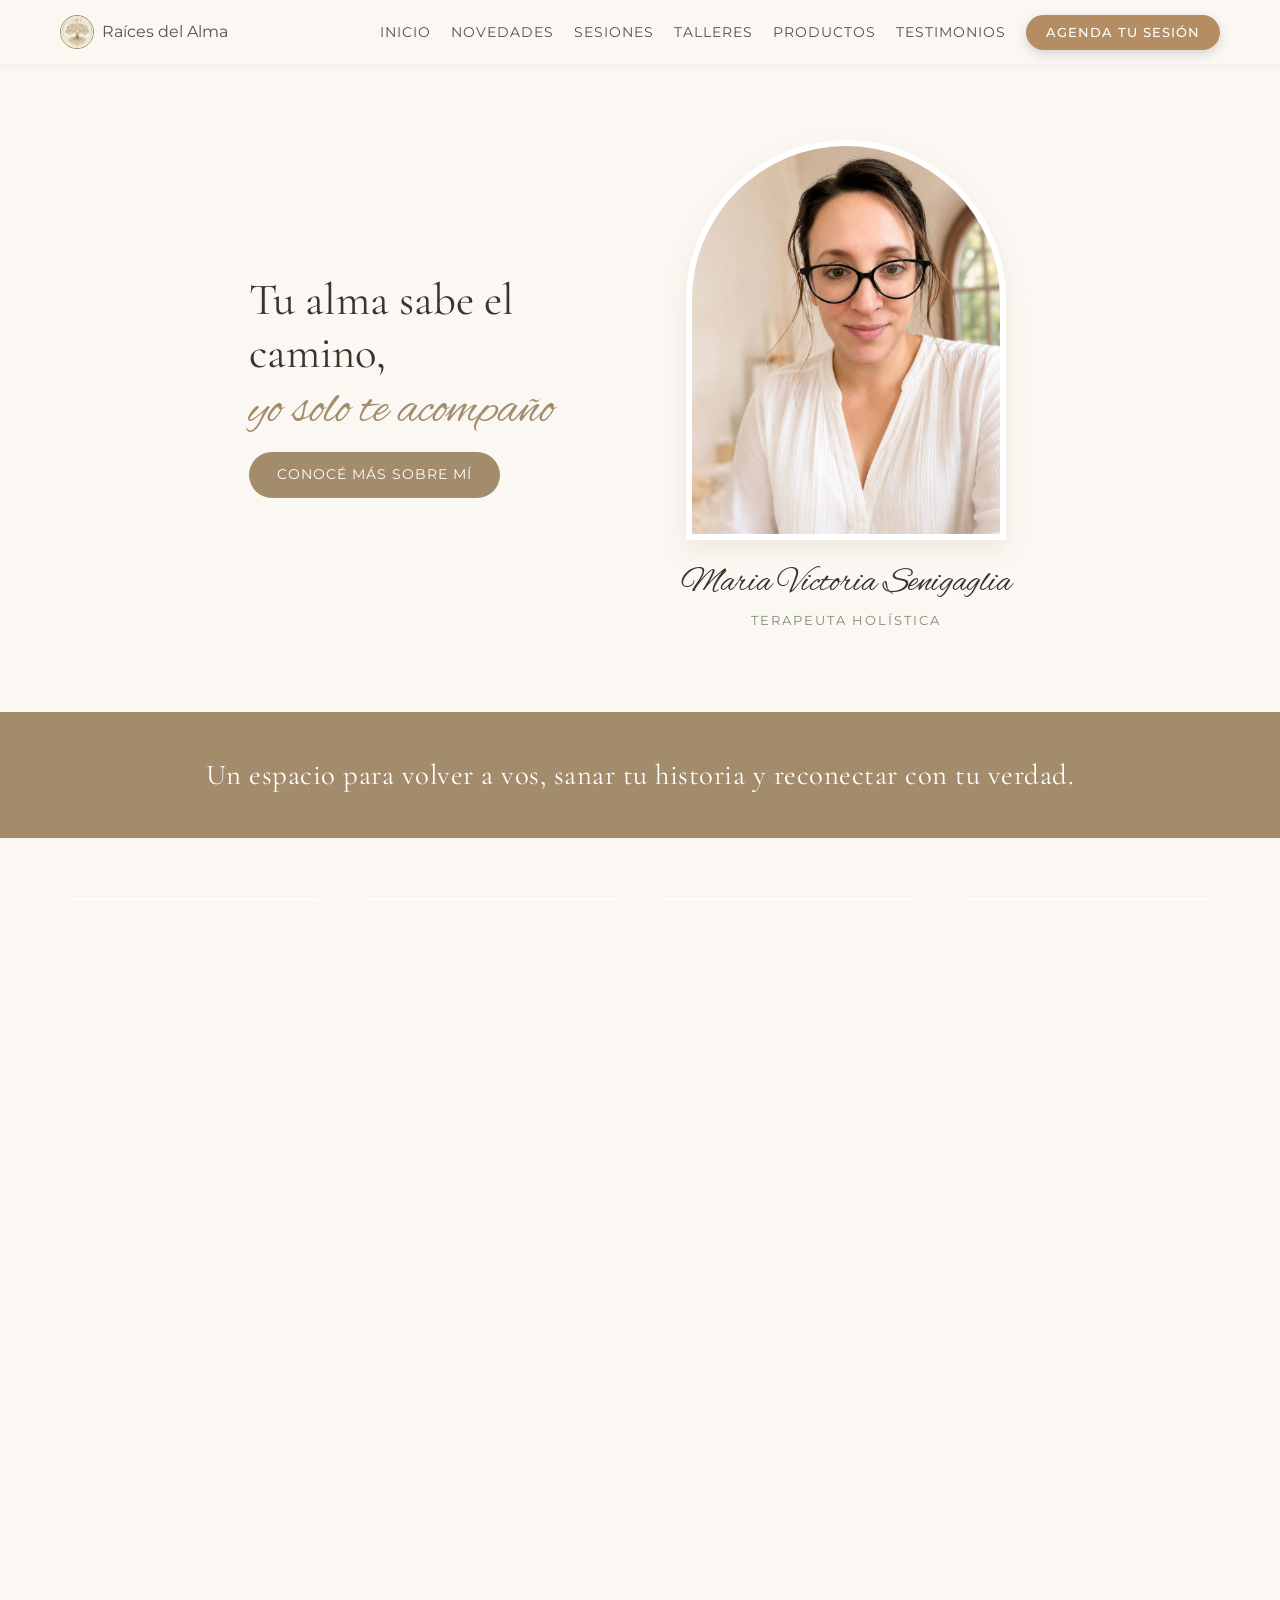
<file: index.html>
<!DOCTYPE html>
<html lang="es">
<head>
    <meta charset="UTF-8">
    <meta name="viewport" content="width=device-width, initial-scale=1.0">
    <title>Raíces del Alma - Terapias Espirituales</title>

    <!-- Favicon -->
    <link rel="icon" type="image/jpeg" href="Gemini_Generated_Image_vt9b1rvt9b1rvt9b.jpg">

    <!-- Fuentes de Google Fonts -->
    <link rel="preconnect" href="https://fonts.googleapis.com">
    <link rel="preconnect" href="https://fonts.gstatic.com" crossorigin>
    <link href="https://fonts.googleapis.com/css2?family=Cormorant+Garamond:ital,wght@0,400;0,600;1,400&family=Montserrat:wght@300;400;500;600&family=Alex+Brush&display=swap" rel="stylesheet">
    <link rel="stylesheet" href="https://cdnjs.cloudflare.com/ajax/libs/font-awesome/6.4.0/css/all.min.css">

    <!-- Conexión al archivo CSS externo -->
    <link rel="stylesheet" href="raices del alma.css">

    <style>
        /* Regla para convertir los bloques de servicio en enlaces interactivos */
        a.service-item {
            display: flex;
            text-decoration: none;
            color: inherit;
            transition: transform 0.2s ease, box-shadow 0.2s ease;
            cursor: pointer;
        }

        a.service-item:hover {
            transform: translateY(-3px);
        }

        /* --- Estilos para la Imagen Interactiva de Productos (Centrada y Agrandada) --- */
        .productos-section {
            max-width: 1100px;
            margin: 60px auto;
            padding: 0 20px;
            text-align: center;
        }

        .productos-section h2 {
            font-family: 'Cormorant Garamond', serif;
            font-size: 2.5rem;
            color: #3B342C;
            margin-bottom: 25px;
        }

        .interactive-image-wrapper {
            position: relative;
            display: inline-block;
            width: 100%;
            max-width: 1050px;
            border-radius: 16px;
            overflow: hidden;
            box-shadow: 0 8px 30px rgba(163, 140, 108, 0.15);
        }

        .productos-img {
            width: 100%;
            height: auto;
            display: block;
        }

        /* Hotspots / Zonas de Clic */
        .hotspot {
            position: absolute;
            cursor: pointer;
            border-radius: 8px;
            transition: background-color 0.25s ease;
        }

        .hotspot:hover {
            background-color: rgba(181, 141, 98, 0.18);
            outline: 2px dashed #b58d62;
        }

        .hotspot.sales {
            top: 12%;
            left: 5%;
            width: 29%;
            height: 78%;
        }

        .hotspot.brumas {
            top: 12%;
            left: 35.5%;
            width: 29%;
            height: 78%;
        }

        .hotspot.humos {
            top: 12%;
            left: 66%;
            width: 29%;
            height: 78%;
        }
    </style>
</head>
<body>

    <!-- Menú de Navegación -->
    <header>
        <div class="nav-container">
            <div style="display: flex; align-items: center; justify-content: center; gap: 8px; color: inherit;">
                <img src="Gemini_Generated_Image_vt9b1rvt9b1rvt9b.jpg" alt="Raíces del Alma Logo" class="logo-img">
                <span>Raíces del Alma</span>
            </div>
            <div class="menu-toggle" id="mobile-menu">
                <i class="fa-solid fa-bars"></i>
            </div>
            <ul class="nav-links" id="nav-list">
                <li><a href="#inicio">Inicio</a></li>
                <li><a href="#novedades">Novedades</a></li>
                <li><a href="#sesiones">Sesiones</a></li>
                <li><a href="#cursos">Talleres</a></li>
                <li><a href="#productos">Productos</a></li>
                <li><a href="./tesimonios.html">Testimonios</a></li>
                <li><a href="https://wa.me/5492645197599?text=¡Hola!%20Me%20gustaría%20agendar%20una%20sesión%20en%20Raíces%20del%20Alma." target="_blank" class="btn-agenda">Agenda tu sesión</a></li>
            </ul>
        </div>
    </header>

    <!-- Sección Principal / Hero -->
    <section class="hero" id="inicio">
        <div class="hero-content">
            <h1 class="hero-title">
                Tu alma sabe el camino,
                <span>yo solo te acompaño</span>
            </h1>
            <a href="cosassobremi.html" class="btn-main">Conocé más sobre mí</a>
        </div>
        <div class="hero-image">
            <div class="hero-image-frame">
                <img src="WhatsApp Image 2026-09-08 at 16.57.50.jpeg" alt="Maria Victoria Senigaglia - Terapeuta Holística">
            </div>
            <div class="therapist-name">Maria Victoria Senigaglia</div>
            <div class="therapist-title">Terapeuta Holística</div>
        </div>
    </section>

    <!-- Franja Tierra / Oro Viejo -->
    <div class="banner-salmon">
        Un espacio para volver a vos, sanar tu historia y reconectar con tu verdad.
    </div>

    <!-- Pilares -->
    <section class="features">
        <div class="feature-card">
            <i class="fa-solid fa-spa"></i>
            <h3>Terapias Holísticas</h3>
            <p>Sesiones personalizadas para tu bienestar integral.</p>
        </div>
        <div class="feature-card">
            <i class="fa-regular fa-heart"></i>
            <h3>Acompañamiento Consciente</h3>
            <p>Te acompaño a transformar y sanar desde la raíz.</p>
        </div>
        <div class="feature-card">
            <i class="fa-solid fa-gem"></i>
            <h3>Herramientas Espirituales</h3>
            <p>Recursos para tu evolución y conexión interior.</p>
        </div>
        <div class="feature-card">
            <i class="fa-solid fa-hand-holding-heart"></i>
            <h3>Escucha Profunda y Amorosa</h3>
            <p>Un espacio seguro para ser, sentir y soltar.</p>
        </div>
    </section>

    <!-- Sección Próximos Talleres / Novedades -->
    <section class="novedades-section" id="novedades">
        <div class="novedades-header">
            <h2>Próximos Talleres y Encuentros</h2>
            <p>Próximas fechas a confirmar. Anotate en la lista de espera para enterarte primero cuando abramos los cupos.</p>
        </div>

        <div class="novedades-grid">
            <!-- Tarjeta Taller 1: Taller de Sombras -->
            <article class="taller-card">
                <div class="taller-badge">Próximamente</div>
                <div class="taller-card-body">
                    <span class="taller-fecha"><i class="fa-regular fa-calendar-check"></i> Fecha a confirmar</span>
                    <h3>Taller de Sombras</h3>
                    <p>Explorá e integrá aquellos aspectos no vistos para abrazar tu totalidad y reconectar con tu poder personal.</p>
                    <div class="taller-card-footer">
                        <span class="cupos-info"><i class="fa-solid fa-bell"></i> Lista de espera abierta</span>
                        <a href="https://wa.me/5492645197599?text=Hola!%20Quiero%20anotarme%20en%20la%20lista%20de%20espera%20para%20el%20Taller%20de%20Sombras." target="_blank" class="btn-inscribirme">
                            <i class="fa-brands fa-whatsapp"></i> Consultar por WhatsApp
                        </a>
                    </div>
                </div>
            </article>

            <!-- Tarjeta Taller 2: Taller de Madre -->
            <article class="taller-card">
                <div class="taller-badge">Próximamente</div>
                <div class="taller-card-body">
                    <span class="taller-fecha"><i class="fa-regular fa-calendar-check"></i> Fecha a confirmar</span>
                    <h3>Taller de Madre</h3>
                    <p><strong>¿Quién soy después de ser mamá?</strong> Saná el vínculo con la energía materna y tu historia transgeneracional.</p>
                    <div class="taller-card-footer">
                        <span class="cupos-info"><i class="fa-solid fa-bell"></i> Lista de espera abierta</span>
                        <a href="https://wa.me/5492645197599?text=Hola!%20Quiero%20anotarme%20en%20la%20lista%20de%20espera%20para%20el%20Taller%20de%20Madre." target="_blank" class="btn-inscribirme">
                            <i class="fa-brands fa-whatsapp"></i> Consultar por WhatsApp
                        </a>
                    </div>
                </div>
            </article>
        </div>
    </section>

    <!-- Sesiones y Cursos/Talleres (Grilla de 2 columnas) -->
    <section class="services-section">
        <div class="services-container">

            <!-- Columna Sesiones -->
            <div class="service-column" id="sesiones">
                <h2>Sesiones</h2>

                <a href="detalle.html?id=biodecodificacion" class="service-item">
                    <i class="fa-solid fa-leaf"></i>
                    <div class="service-item-content">
                        <h3>Biodecodificación</h3>
                        <p>Comprendé el sentido biológico de lo que te sucede y transformá desde la raíz.</p>
                    </div>
                </a>

                <a href="detalle.html?id=canalizacion" class="service-item">
                    <i class="fa-solid fa-wand-magic-sparkles"></i>
                    <div class="service-item-content">
                        <h3>Canalización</h3>
                        <p>Conexión profunda con mensajes sutiles y guía espiritual para tu momento presente.</p>
                    </div>
                </a>

                <a href="detalle.html?id=mediumnidad" class="service-item">
                    <i class="fa-solid fa-feather"></i>
                    <div class="service-item-content">
                        <h3>Mediumnidad</h3>
                        <p>Un puente de luz y amor para recibir mensajes del plano espiritual.</p>
                    </div>
                </a>

                <a href="detalle.html?id=flores-bach" class="service-item">
                    <i class="fa-solid fa-seedling"></i>
                    <div class="service-item-content">
                        <h3>Terapia floral - Flores de Bach</h3>
                        <p>Equilibrio y armonización emocional a través de esencias naturales.</p>
                    </div>
                </a>

                <a href="detalle.html?id=tarot" class="service-item">
                    <i class="fa-solid fa-eye"></i>
                    <div class="service-item-content">
                        <h3>Tarot (Evolutivo y Terapéutico)</h3>
                        <p>Herramienta sagrada de introspección, autoconocimiento y guía personal.</p>
                    </div>
                </a>
            </div>

            <!-- Columna Cursos y Talleres -->
            <div class="service-column" id="cursos">
                <h2>Talleres</h2>

                <a href="detalle.html?id=taller-economia" class="service-item">
                    <i class="fa-solid fa-coins"></i>
                    <div class="service-item-content">
                        <h3>Taller de Economía</h3>
                        <p>Trabajá tus creencias, patrones inconscientes y relación con la abundancia.</p>
                    </div>
                </a>

                <a href="detalle.html?id=taller-duelo" class="service-item">
                    <i class="fa-solid fa-heart-crack"></i>
                    <div class="service-item-content">
                        <h3>Taller de Duelo</h3>
                        <p>Un espacio de sostén para transitar pérdidas y habilitar la sanación.</p>
                    </div>
                </a>

                <a href="detalle.html?id=taller-sombras" class="service-item">
                    <i class="fa-solid fa-moon"></i>
                    <div class="service-item-content">
                        <h3>Taller de Sombras</h3>
                        <p>Explorá e integrá aquellos aspectos no vistos para abrazar tu totalidad.</p>
                    </div>
                </a>

                <a href="detalle.html?id=taller-madre" class="service-item">
                    <i class="fa-solid fa-person-breastfeeding"></i>
                    <div class="service-item-content">
                        <h3>Taller de Madre</h3>
                        <p>¿Quién soy después de ser mamá?</p>
                    </div>
                </a>
            </div>

        </div>
    </section>

    <!-- Sección de Productos con Imagen Interactiva Agrandada y Centrada -->
    <section class="productos-section" id="productos">
        <h2>Productos</h2>
        
        <div class="interactive-image-wrapper">
            <!-- Imagen Principal -->
            <img src="WhatsApp Image 2026-09-12 at 20.51.25.jpeg" alt="Productos Raíces del Alma" class="productos-img">

            <!-- Zonas Clicqueables sobre cada producto -->
            <a href="detalle.html?id=sales-del-alma" class="hotspot sales" title="Sales del Alma - Ver Detalle"></a>
            <a href="detalle.html?id=bruma-del-alma" class="hotspot brumas" title="Brumas del Alma - Ver Detalle"></a>
            <a href="detalle.html?id=humo-del-alma" class="hotspot humos" title="Humos del Alma - Ver Detalle"></a>
        </div>
    </section>

    <!-- Frase Final -->
    <div class="quote-banner">
        Escuchar lo sutil, despertar lo esencial
    </div>

    <!-- Pie de Página -->
    <footer id="contacto" style="text-align: center; padding: 40px 20px; background-color: #EAE3DC; border-top: 1px solid #D9CEBE;">
        <div class="footer-container" style="display: flex; flex-direction: column; align-items: center; justify-content: center; gap: 10px;">
            <div style="display: flex; align-items: center; justify-content: center; gap: 8px; color: #3B342C; font-family: 'Cormorant Garamond', serif; font-size: 1.4rem; font-weight: 600;">
                <img src="Gemini_Generated_Image_vt9b1rvt9b1rvt9b.jpg" alt="Raíces del Alma Logo" class="logo-img" style="width: 30px; height: 30px; border-radius: 50%;">
                <span>Raíces del Alma</span>
            </div>
            <div class="footer-bottom-author" style="margin-top: 5px; text-align: center;">
                <p style="margin: 0; color: #595046; font-size: 0.9rem;">&copy; 2026 Raíces del Alma — Todos los derechos reservados.</p>
                <p style="font-size: 0.75rem; opacity: 0.75; margin-top: 4px; color: #595046;">Desarrollo y diseño web por Tomas Teja.</p>
            </div>
        </div>
    </footer>

    <!-- Script Menú Hamburguesa -->
    <script>
        const mobileMenu = document.getElementById('mobile-menu');
        const navList = document.getElementById('nav-list');

        if (mobileMenu && navList) {
            mobileMenu.addEventListener('click', () => {
                navList.classList.toggle('active');
            });

            const navLinksItems = document.querySelectorAll('.nav-links a');
            navLinksItems.forEach(link => {
                link.addEventListener('click', () => {
                    if (navList.classList.contains('active')) {
                        navList.classList.remove('active');
                    }
                });
            });
        }
    </script>
</body>
</html>
</file>
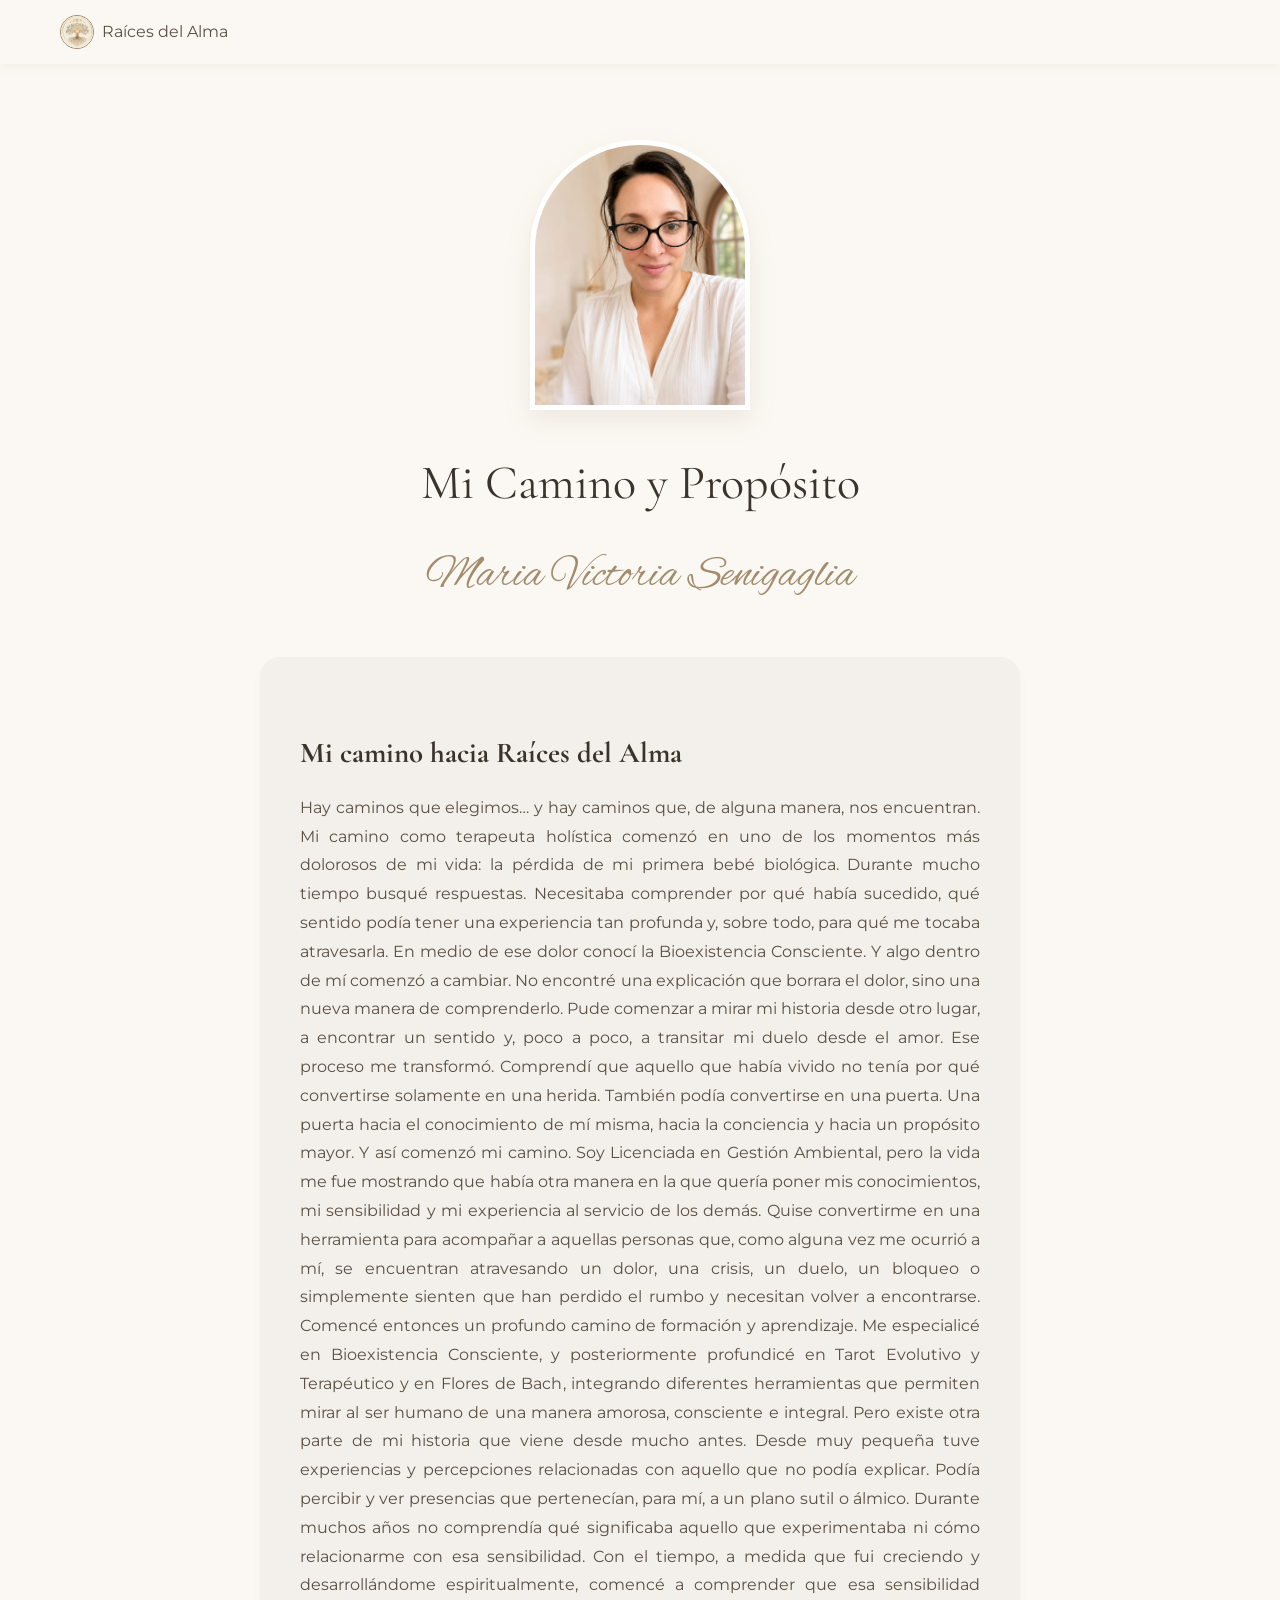
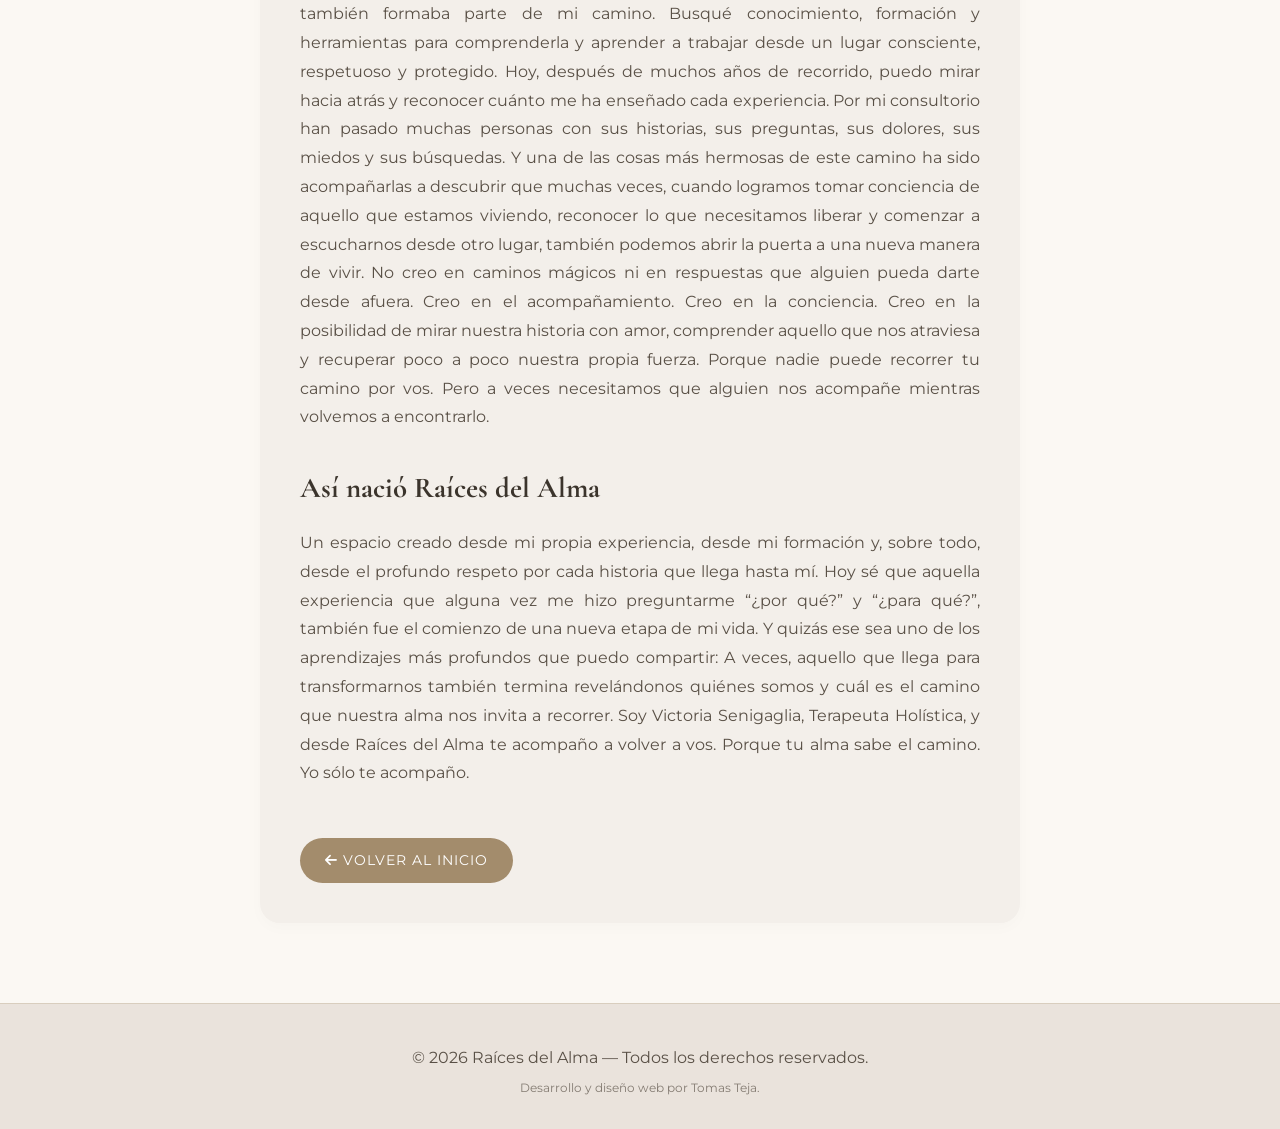
<file: cosassobremi.html>
<!DOCTYPE html>
<html lang="es">
<head>
    <meta charset="UTF-8">
    <meta name="viewport" content="width=device-width, initial-scale=1.0">
    <title>Sobre Mí - Raíces del Alma</title>
    <!-- Favicon -->
    <link rel="icon" type="image/jpeg" href="Gemini_Generated_Image_vt9b1rvt9b1rvt9b.jpg">
    
    <!-- Fuentes de Google Fonts -->
    <link rel="preconnect" href="https://fonts.googleapis.com">
    <link rel="preconnect" href="https://fonts.gstatic.com" crossorigin>
    <link href="https://fonts.googleapis.com/css2?family=Cormorant+Garamond:ital,wght@0,400;0,600;1,400&family=Montserrat:wght@300;400;500;600&family=Alex+Brush&display=swap" rel="stylesheet">
    <link rel="stylesheet" href="https://cdnjs.cloudflare.com/ajax/libs/font-awesome/6.4.0/css/all.min.css">

    <style>
        /* Mantenemos exactamente la misma paleta de colores y estilos base */
        :root {
            --bg-color: #FBF8F3;        
            --bg-alt: #F3EFEA;          
            --primary-color: #A38C6C;    
            --primary-dark: #826E52;     
            --accent-green: #7D8A70;     
            --text-color: #595046;       
            --title-color: #3B342C;      
            --font-title: 'Cormorant Garamond', serif;
            --font-body: 'Montserrat', sans-serif;
            --font-script: 'Alex Brush', cursive;
        }

        * {
            margin: 0;
            padding: 0;
            box-sizing: border-box;
        }

        body {
            font-family: var(--font-body);
            background-color: var(--bg-color);
            color: var(--text-color);
            line-height: 1.8;
        }

        a {
            text-decoration: none;
            color: inherit;
        }

        /* --- Header y Navegación --- */
        header {
            background-color: rgba(251, 248, 243, 0.95);
            position: fixed;
            top: 0;
            left: 0;
            width: 100%;
            z-index: 1000;
            box-shadow: 0 2px 10px rgba(163, 140, 108, 0.1);
        }

        .nav-container {
            max-width: 1200px;
            margin: 0 auto;
            display: flex;
            justify-content: space-between;
            align-items: center;
            padding: 15px 20px;
        }

        .logo {
            display: flex;
            align-items: center;
            gap: 12px;
            font-family: var(--font-title);
            font-size: 1.6rem;
            font-weight: 600;
            color: var(--title-color);
        }

        .logo-img {
            width: 34px;
            height: 34px;
            border-radius: 50%;
            object-fit: cover;
            border: 1.5px solid var(--primary-color);
        }

        .nav-links {
            display: flex;
            list-style: none;
            gap: 20px;
            align-items: center;
        }

        .nav-links a {
            font-size: 0.85rem;
            text-transform: uppercase;
            letter-spacing: 1px;
            color: var(--text-color);
            transition: color 0.3s;
        }

        .nav-links a:hover {
            color: var(--primary-color);
        }

        .btn-agenda {
            background-color: var(--primary-color);
            color: white !important;
            padding: 8px 18px;
            border-radius: 20px;
            font-size: 0.8rem !important;
            transition: background 0.3s !important;
        }

        .btn-agenda:hover {
            background-color: var(--primary-dark) !important;
        }

        /* --- Contenido de la Historia --- */
        .about-main {
            max-width: 800px;
            margin: 140px auto 80px;
            padding: 0 20px;
        }

        .about-header {
            text-align: center;
            margin-bottom: 40px;
        }

        .about-header h1 {
            font-family: var(--font-title);
            font-size: 3rem;
            color: var(--title-color);
            font-weight: 400;
            margin-bottom: 10px;
        }

        .about-header span {
            font-family: var(--font-script);
            font-size: 2.8rem;
            color: var(--primary-color);
            display: block;
        }

        .about-image-frame {
            width: 220px;
            height: 270px;
            margin: 0 auto 30px;
            border-radius: 110px 110px 0 0;
            overflow: hidden;
            box-shadow: 0 10px 25px rgba(163, 140, 108, 0.15);
            border: 5px solid #FFFFFF;
        }

        .about-image-frame img {
            width: 100%;
            height: 100%;
            object-fit: cover;
        }

        .about-text {
            background-color: var(--bg-alt);
            padding: 40px;
            border-radius: 20px;
            box-shadow: 0 5px 15px rgba(0,0,0,0.02);
        }

        .about-text p {
            margin-bottom: 20px;
            font-size: 1rem;
            color: var(--text-color);
            text-align: justify;
        }

        .about-text h2 {
            font-family: var(--font-title);
            font-size: 1.8rem;
            color: var(--title-color);
            margin: 30px 0 15px;
        }

        .btn-back {
            display: inline-block;
            margin-top: 30px;
            background-color: var(--primary-color);
            color: white;
            padding: 10px 25px;
            border-radius: 25px;
            text-transform: uppercase;
            font-size: 0.85rem;
            letter-spacing: 1px;
            transition: background 0.3s;
        }

        .btn-back:hover {
            background-color: var(--primary-dark);
        }

        /* --- Footer --- */
        footer {
            background-color: #EAE3DC;
            padding: 30px 20px;
            border-top: 1px solid #D9CEBE;
            text-align: center;
        }

        .footer-info a {
            color: var(--text-color);
            font-size: 0.9rem;
        }
        
        .footer-info a:hover {
            color: var(--primary-color);
        }
    </style>
</head>
<body>

    <!-- Menú de Navegación -->
    <header>
        <div class="nav-container">
            <div style="display: flex; align-items: center; justify-content: center; gap: 8px; color: inherit;">
                <img src="Gemini_Generated_Image_vt9b1rvt9b1rvt9b.jpg" alt="Raíces del Alma Logo" class="logo-img">
                <span>Raíces del Alma</span>
            </div>
        </div>
    </header>

    <!-- Contenido Principal "Sobre Mí" -->
    <main class="about-main">
        <div class="about-header">
            <div class="about-image-frame">
                <img src="WhatsApp Image 2026-09-08 at 16.57.50.jpeg" alt="Maria Victoria Senigaglia">
            </div>
            <h1>Mi Camino y Propósito</h1>
            <span>Maria Victoria Senigaglia</span>
        </div>

        <div class="about-text">
            <h2>Mi camino hacia Raíces del Alma</h2>
            <p>Hay caminos que elegimos… y hay caminos que, de alguna manera, nos encuentran.
Mi camino como terapeuta holística comenzó en uno de los momentos más dolorosos de mi vida: la pérdida de mi primera bebé biológica.
Durante mucho tiempo busqué respuestas. Necesitaba comprender por qué había sucedido, qué sentido podía tener una experiencia tan profunda y, sobre todo, para qué me tocaba atravesarla.
En medio de ese dolor conocí la Bioexistencia Consciente.
Y algo dentro de mí comenzó a cambiar.
No encontré una explicación que borrara el dolor, sino una nueva manera de comprenderlo. Pude comenzar a mirar mi historia desde otro lugar, a encontrar un sentido y, poco a poco, a transitar mi duelo desde el amor.
Ese proceso me transformó.
Comprendí que aquello que había vivido no tenía por qué convertirse solamente en una herida. También podía convertirse en una puerta. Una puerta hacia el conocimiento de mí misma, hacia la conciencia y hacia un propósito mayor.
Y así comenzó mi camino.
Soy Licenciada en Gestión Ambiental, pero la vida me fue mostrando que había otra manera en la que quería poner mis conocimientos, mi sensibilidad y mi experiencia al servicio de los demás.
Quise convertirme en una herramienta para acompañar a aquellas personas que, como alguna vez me ocurrió a mí, se encuentran atravesando un dolor, una crisis, un duelo, un bloqueo o simplemente sienten que han perdido el rumbo y necesitan volver a encontrarse.
Comencé entonces un profundo camino de formación y aprendizaje.
Me especialicé en Bioexistencia Consciente, y posteriormente profundicé en Tarot Evolutivo y Terapéutico y en Flores de Bach, integrando diferentes herramientas que permiten mirar al ser humano de una manera amorosa, consciente e integral.
Pero existe otra parte de mi historia que viene desde mucho antes.
Desde muy pequeña tuve experiencias y percepciones relacionadas con aquello que no podía explicar. Podía percibir y ver presencias que pertenecían, para mí, a un plano sutil o álmico. Durante muchos años no comprendía qué significaba aquello que experimentaba ni cómo relacionarme con esa sensibilidad.
Con el tiempo, a medida que fui creciendo y desarrollándome espiritualmente, comencé a comprender que esa sensibilidad también formaba parte de mi camino.
Busqué conocimiento, formación y herramientas para comprenderla y aprender a trabajar desde un lugar consciente, respetuoso y protegido.
Hoy, después de muchos años de recorrido, puedo mirar hacia atrás y reconocer cuánto me ha enseñado cada experiencia.
Por mi consultorio han pasado muchas personas con sus historias, sus preguntas, sus dolores, sus miedos y sus búsquedas.
Y una de las cosas más hermosas de este camino ha sido acompañarlas a descubrir que muchas veces, cuando logramos tomar conciencia de aquello que estamos viviendo, reconocer lo que necesitamos liberar y comenzar a escucharnos desde otro lugar, también podemos abrir la puerta a una nueva manera de vivir.
No creo en caminos mágicos ni en respuestas que alguien pueda darte desde afuera.
Creo en el acompañamiento.
Creo en la conciencia.
Creo en la posibilidad de mirar nuestra historia con amor, comprender aquello que nos atraviesa y recuperar poco a poco nuestra propia fuerza.
Porque nadie puede recorrer tu camino por vos.
Pero a veces necesitamos que alguien nos acompañe mientras volvemos a encontrarlo.
</p>
            <h2>Así nació Raíces del Alma</h2>
            <p>Un espacio creado desde mi propia experiencia, desde mi formación y, sobre todo, desde el profundo respeto por cada historia que llega hasta mí.
Hoy sé que aquella experiencia que alguna vez me hizo preguntarme “¿por qué?” y “¿para qué?”, también fue el comienzo de una nueva etapa de mi vida.
Y quizás ese sea uno de los aprendizajes más profundos que puedo compartir:
A veces, aquello que llega para transformarnos también termina revelándonos quiénes somos y cuál es el camino que nuestra alma nos invita a recorrer.
Soy Victoria Senigaglia, Terapeuta Holística, y desde Raíces del Alma te acompaño a volver a vos.
Porque tu alma sabe el camino.
Yo sólo te acompaño. </p>
            

            <a href="index.html" class="btn-back"><i class="fa-solid fa-arrow-left"></i> Volver al Inicio</a>
        </div>
    </main>

    <!-- Footer -->
    <footer>
        <div class="footer-container">
            <div style="display: flex; align-items: center; justify-content: center; gap: 8px; color: inherit;">
            </div>
            <div class="footer-bottom-author" style="margin-top: 10px; border-top: none; padding-top: 0;">
                <p>&copy; 2026 Raíces del Alma — Todos los derechos reservados.</p>
                <p style="font-size: 0.75rem; opacity: 0.7; margin-top: 5px;">Desarrollo y diseño web por Tomas Teja.</p>
            </div>
        </div>
    </footer>

</body>
</html>
</file>
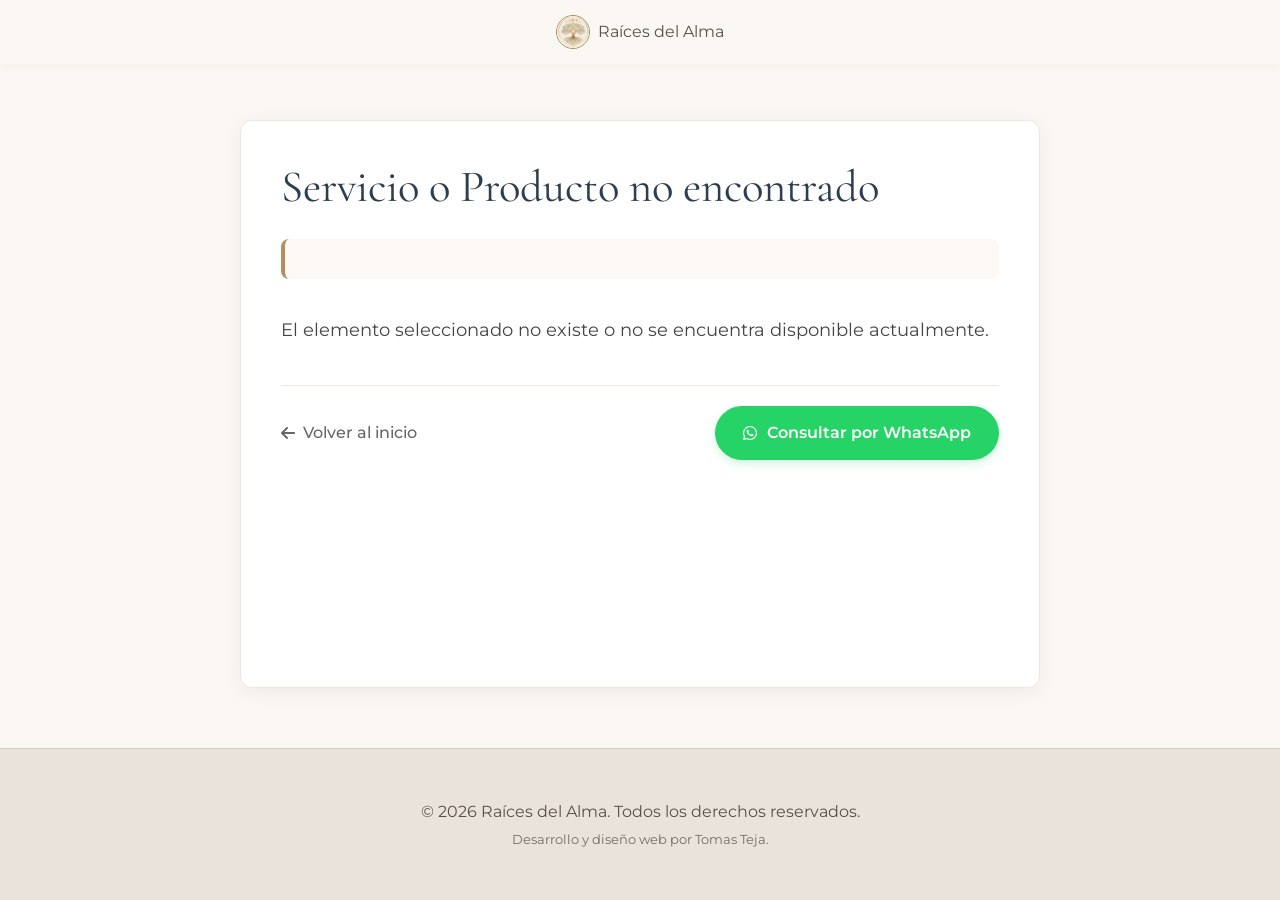
<file: detalle.html>
<!DOCTYPE html>
<html lang="es">
<head>
    <meta charset="UTF-8">
    <meta name="viewport" content="width=device-width, initial-scale=1.0">
    <title>Detalle del Servicio - Raíces del Alma</title>
    <!-- Favicon -->
    <link rel="icon" type="image/jpeg" href="Gemini_Generated_Image_vt9b1rvt9b1rvt9b.jpg">
    
    <!-- Fuentes de Google Fonts -->
    <link rel="preconnect" href="https://fonts.googleapis.com">
    <link rel="preconnect" href="https://fonts.gstatic.com" crossorigin>
    <link href="https://fonts.googleapis.com/css2?family=Cormorant+Garamond:ital,wght@0,400;0,600;1,400&family=Montserrat:wght@300;400;500;600&display=swap" rel="stylesheet">
    <link rel="stylesheet" href="https://cdnjs.cloudflare.com/ajax/libs/font-awesome/6.4.0/css/all.min.css">

    <!-- Estilos generales -->
    <link rel="stylesheet" href="raices del alma.css">

    <style>
        /* Aseguramos que la página ocupe al menos el 100% del alto de la pantalla */
        html, body {
            height: 100%;
            margin: 0;
        }

        body {
            display: flex;
            flex-direction: column;
            min-height: 100vh;
        }

        /* El contenedor principal crece para empujar el footer al fondo */
        .detail-container {
            flex: 1;
            width: 90%;
            max-width: 800px;
            margin: 120px auto 60px;
            padding: 40px;
            background: #ffffff;
            border-radius: 12px;
            box-shadow: 0 4px 20px rgba(0, 0, 0, 0.06);
            border: 1px solid #f0e6df;
        }

        .detail-title {
            font-family: 'Cormorant Garamond', serif;
            font-size: 2.8rem;
            color: #2c3e50;
            margin-bottom: 24px;
            line-height: 1.2;
        }

        .detail-features {
            display: flex;
            flex-wrap: wrap;
            gap: 25px;
            margin-bottom: 35px;
            padding: 20px;
            background-color: #fcf8f5;
            border-radius: 8px;
            border-left: 4px solid #b58d62;
        }

        .feature-item {
            display: flex;
            align-items: center;
            gap: 10px;
            font-size: 0.95rem;
            color: #555;
            font-weight: 500;
        }

        .feature-item i {
            color: #b58d62;
            font-size: 1.1rem;
        }

        .detail-description {
            font-size: 1.1rem;
            line-height: 1.8;
            color: #444;
            margin-bottom: 40px;
        }

        .actions-container {
            display: flex;
            gap: 20px;
            align-items: center;
            flex-wrap: wrap;
            justify-content: space-between;
            padding-top: 20px;
            border-top: 1px solid #f0e6df;
        }

        .btn-back {
            display: inline-flex;
            align-items: center;
            gap: 8px;
            color: #666;
            text-decoration: none;
            font-weight: 500;
            transition: color 0.2s;
        }

        .btn-back:hover {
            color: #2c3e50;
        }

        .btn-whatsapp-detail {
            display: inline-flex;
            align-items: center;
            gap: 10px;
            background-color: #25d366;
            color: white;
            padding: 14px 28px;
            border-radius: 30px;
            text-decoration: none;
            font-weight: 600;
            transition: background-color 0.2s, transform 0.2s;
            box-shadow: 0 4px 10px rgba(37, 211, 102, 0.2);
        }

        .btn-whatsapp-detail:hover {
            background-color: #128c7e;
            transform: translateY(-2px);
        }

        footer {
            margin-top: auto;
        }

        @media (max-width: 600px) {
            .detail-container {
                margin: 90px auto 40px;
                padding: 25px 20px;
            }
            .detail-title {
                font-size: 2.2rem;
            }
            .actions-container {
                flex-direction: column-reverse;
                align-items: stretch;
            }
            .btn-whatsapp-detail {
                justify-content: center;
            }
        }
    </style>
</head>
<body>

    <!-- Menú de Navegación superior (solo logo y nombre) -->
    <header>
        <div class="nav-container" style="justify-content: center;">
            <div style="display: flex; align-items: center; justify-content: center; gap: 8px; color: inherit;">
                <img src="Gemini_Generated_Image_vt9b1rvt9b1rvt9b.jpg" alt="Raíces del Alma Logo" class="logo-img">
                <span>Raíces del Alma</span>
            </div>
        </div>
    </header>

    <!-- Tarjeta Principal del Detalle -->
    <main class="detail-container">

        <!-- Título del servicio -->
        <h1 class="detail-title" id="titulo">
            Biodecodificación
        </h1>

        <!-- Ficha de datos (Duración, Tipo) -->
        <div class="detail-features">
            <div class="feature-item">
                <i class="fa-regular fa-clock"></i>
                <span id="duracion">60 a 90 minutos</span>
            </div>
            <div class="feature-item">
                <i class="fa-solid fa-laptop-house"></i>
                <span id="tipo">Online o Presencial</span>
            </div>
        </div>

        <!-- Descripción detallada -->
        <div class="detail-description" id="descripcion">
            <p>La Biodecodificación es una propuesta terapéutica que busca comprender el sentido biológico de los síntomas y patrones repetitivos en nuestra vida.</p>
            <p>A través de este encuentro, indagamos en los bloqueos y experiencias pasadas para liberar la carga emocional guardada en el cuerpo y acompañar tu proceso de sanación desde la raíz.</p>
        </div>

        <!-- Botones de Acción -->
        <div class="actions-container">
            <a href="index.html" class="btn-back">
                <i class="fa-solid fa-arrow-left"></i> Volver al inicio
            </a>
            <a href="https://wa.me/5492645197599" target="_blank" class="btn-whatsapp-detail" id="btn-whatsapp">
                <i class="fa-brands fa-whatsapp"></i> Consultar por WhatsApp
            </a>
        </div>

    </main>

    <!-- Pie de página (Footer) -->
    <footer>
        <div class="footer-content" style="text-align: center; padding: 20px 0;">
            <p>&copy; 2026 Raíces del Alma. Todos los derechos reservados.</p>
            <p style="font-size: 0.8rem; margin-top: 5px; opacity: 0.8;">Desarrollo y diseño web por Tomas Teja.</p>
        </div>
    </footer>

    <!-- Cargar Script del Detalle -->
    <script src="detalle.js"></script>
</body>
</html>
</file>
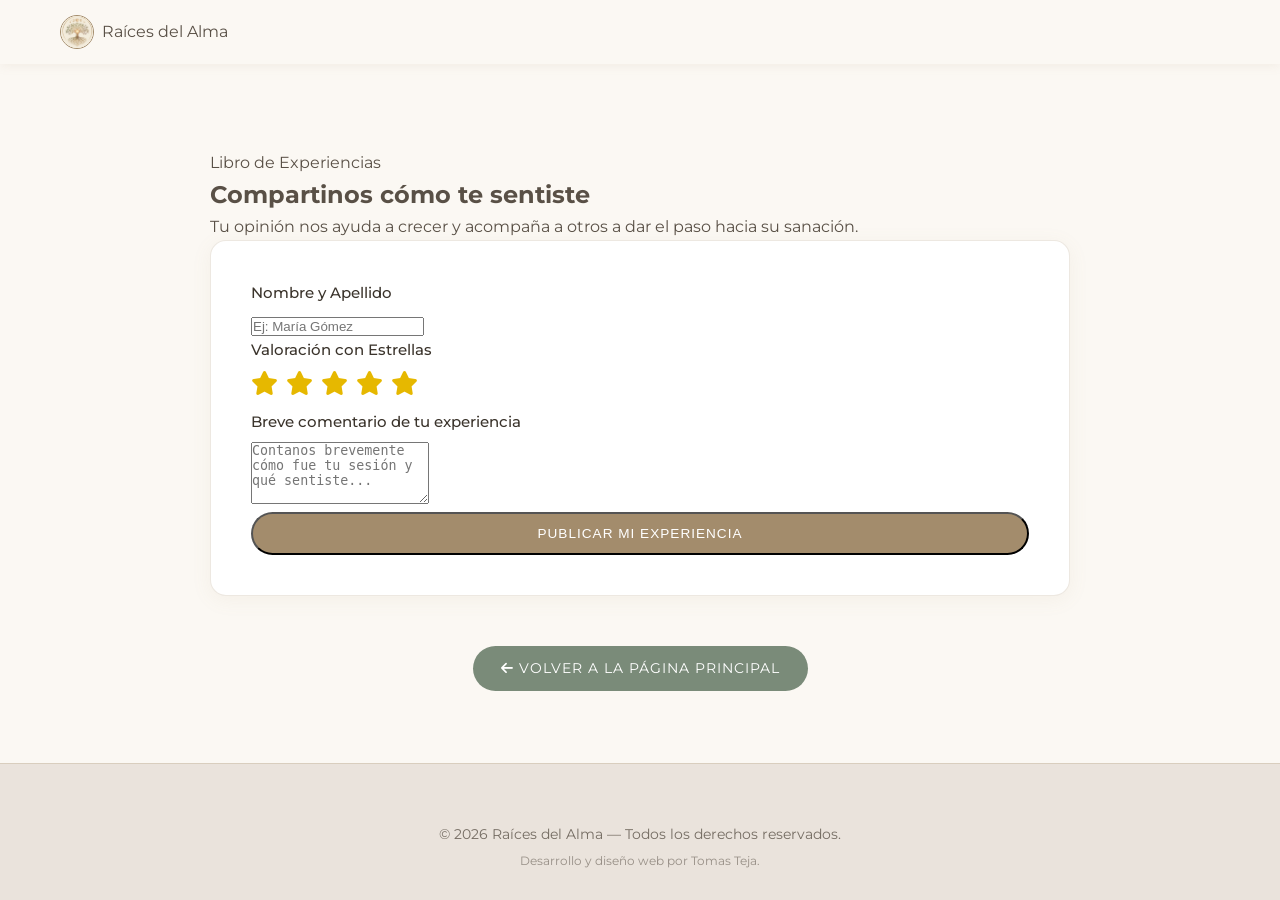
<file: tesimonios.html>
<!DOCTYPE html>
<html lang="es">
<head>
    <meta charset="UTF-8">
    <meta name="viewport" content="width=device-width, initial-scale=1.0">
    <title>Dejanos tu Experiencia - Raíces del Alma</title>
    <link rel="icon" type="image/jpeg" href="Gemini_Generated_Image_vt9b1rvt9b1rvt9b.jpg">
    <!-- Google Fonts & FontAwesome -->
    <link href="https://fonts.googleapis.com/css2?family=Cormorant+Garamond:ital,wght@0,400;0,600;1,400&family=Montserrat:wght@300;400;500;600&display=swap" rel="stylesheet">
    <link rel="stylesheet" href="https://cdnjs.cloudflare.com/ajax/libs/font-awesome/6.4.0/css/all.min.css">
    <!-- Tu archivo CSS principal -->
    <link rel="stylesheet" href="raices del alma.css">
</head>
<body>

    <!-- Menú de Navegación -->
    <header>
        <div class="nav-container">
            <div style="display: flex; align-items: center; justify-content: center; gap: 8px; color: inherit;">
                <img src="Gemini_Generated_Image_vt9b1rvt9b1rvt9b.jpg" alt="Logo" class="logo-img">
                <span>Raíces del Alma</span>
            </div>
        </div>
    </header>

    <div class="page-wrapper">
        <!-- Sección de Testimonios -->
        <section class="testimonios-pagina-section">
            <div class="section-header">
                <span class="subtitle">Libro de Experiencias</span>
                <h2>Compartinos cómo te sentiste</h2>
                <p>Tu opinión nos ayuda a crecer y acompaña a otros a dar el paso hacia su sanación.</p>
            </div>

            <!-- Formulario para dejar testimonio y estrellas -->
            <div class="form-testimonio-box">
                <form id="form-nuevo-testimonio">
                    <div class="form-group">
                        <label for="nombre-completo">Nombre y Apellido</label>
                        <input type="text" id="nombre-completo" placeholder="Ej: María Gómez" required>
                    </div>

                    <div class="form-group">
                        <label>Valoración con Estrellas</label>
                        <div class="estrellas-selector" id="rating-stars">
                            <i class="fa-solid fa-star active" data-value="1"></i>
                            <i class="fa-solid fa-star active" data-value="2"></i>
                            <i class="fa-solid fa-star active" data-value="3"></i>
                            <i class="fa-solid fa-star active" data-value="4"></i>
                            <i class="fa-solid fa-star active" data-value="5"></i>
                        </div>
                        <input type="hidden" id="valor-estrellas" value="5">
                    </div>

                    <div class="form-group">
                        <label for="comentario-sesion">Breve comentario de tu experiencia</label>
                        <textarea id="comentario-sesion" rows="4" placeholder="Contanos brevemente cómo fue tu sesión y qué sentiste..." required></textarea>
                    </div>

                    <button type="submit" class="btn-main" style="width: 100%;">Publicar mi Experiencia</button>
                </form>
            </div>

            <div style="text-align: center; margin-top: 40px;">
                <a href="index.html" class="btn-main" style="background-color: var(--secondary-color, #7A8B79);">
                    <i class="fa-solid fa-arrow-left"></i> Volver a la página principal
                </a>
            </div>
        </section>
    </div>

    <!-- Footer Centrado -->
    <footer style="text-align: center;">
        <div class="footer-container" style="display: flex; flex-direction: column; align-items: center; justify-content: center;">
            <div style="display: flex; align-items: center; justify-content: center; gap: 8px; color: inherit;">
            </div>
            <div class="footer-bottom-author" style="margin-top: 10px; border-top: none; padding-top: 0; text-align: center;">
                <p>&copy; 2026 Raíces del Alma — Todos los derechos reservados.</p>
                <p style="font-size: 0.75rem; opacity: 0.7; margin-top: 5px;">Desarrollo y diseño web por Tomas Teja.</p>
            </div>
        </div>
    </footer>

    <!-- Script de Interactividad para Estrellas -->
    <script>
        // Sistema de selección de estrellas visual
        const stars = document.querySelectorAll('#rating-stars i');
        const ratingInput = document.getElementById('valor-estrellas');

        stars.forEach((star, index) => {
            star.addEventListener('click', () => {
                const valor = star.getAttribute('data-value');
                ratingInput.value = valor;
                stars.forEach((s, i) => {
                    if (i < valor) {
                        s.classList.add('active');
                    } else {
                        s.classList.remove('active');
                    }
                });
            });
        });

        // Manejo del envío del formulario
        const form = document.getElementById('form-nuevo-testimonio');

        form.addEventListener('submit', (e) => {
            e.preventDefault();
            const nombre = document.getElementById('nombre-completo').value.trim();
            const texto = document.getElementById('comentario-sesion').value.trim();

            if (nombre && texto) {
                form.reset();
                // Resetear estrellas a 5 por defecto
                ratingInput.value = 5;
                stars.forEach(s => s.classList.add('active'));

                alert('¡Muchas gracias! Tu experiencia ha sido enviada con éxito.');
            }
        });
    </script>
</body>
</html>
</file>
<file: raices del alma.css>
/* Paleta de colores inspirada en la imagen del Árbol de la Vida */
:root {
    --bg-color: #FBF8F3;        /* Fondo marfil/crema suave de la imagen */
    --bg-alt: #F3EFEA;          /* Fondo alternativo en tono lino cálido */
    --primary-color: #A38C6C;    /* Tono oro viejo / marrón suave del árbol */
    --primary-dark: #826E52;     /* Marrón tierra más profundo para hover */
    --accent-green: #7D8A70;     /* Verde suave extraído de las hojas */
    --text-color: #595046;       /* Marrón grisáceo suave para lectura */
    --title-color: #3B342C;      /* Marrón oscuro elegante para títulos */
    --font-title: 'Cormorant Garamond', serif;
    --font-body: 'Montserrat', sans-serif;
    --font-script: 'Alex Brush', cursive;
}

* {
    margin: 0;
    padding: 0;
    box-sizing: border-box;
}

body {
    font-family: var(--font-body);
    background-color: var(--bg-color);
    color: var(--text-color);
    line-height: 1.6;
}

a {
    text-decoration: none;
    color: inherit;
}

/* --- Header y Navegación --- */
header {
    background-color: rgba(251, 248, 243, 0.95);
    position: fixed;
    top: 0;
    left: 0;
    width: 100%;
    z-index: 1000;
    box-shadow: 0 2px 10px rgba(163, 140, 108, 0.1);
}

.nav-container {
    max-width: 1200px;
    margin: 0 auto;
    display: flex;
    justify-content: space-between;
    align-items: center;
    padding: 15px 20px;
}

.logo {
    display: flex;
    align-items: center;
    gap: 12px;
    font-family: var(--font-title);
    font-size: 1.6rem;
    font-weight: 600;
    color: var(--title-color);
}

/* Estilo para la imagen del logo (34px) */
.logo-img {
    width: 34px;
    height: 34px;
    border-radius: 50%;
    object-fit: cover;
    border: 1.5px solid var(--primary-color);
}

.nav-links {
    display: flex;
    list-style: none;
    gap: 20px;
    align-items: center;
}

.nav-links a {
    font-size: 0.85rem;
    text-transform: uppercase;
    letter-spacing: 1px;
    color: var(--text-color);
    transition: color 0.3s;
}

.nav-links a:hover {
    color: var(--primary-color);
}

.btn-agenda {
    background-color: var(--primary-color);
    color: white !important;
    padding: 8px 18px;
    border-radius: 20px;
    font-size: 0.8rem !important;
    transition: background 0.3s !important;
}

.btn-agenda:hover {
    background-color: var(--primary-dark) !important;
}

.menu-toggle {
    display: none;
    font-size: 1.5rem;
    cursor: pointer;
    color: var(--primary-color);
}

/* --- Hero Section --- */
.hero {
    padding: 140px 20px 80px;
    max-width: 1200px;
    margin: 0 auto;
    display: flex;
    align-items: center;
    justify-content: space-between;
    gap: 40px;
}

.hero-content {
    flex: 1;
}

.hero-title {
    font-family: var(--font-title);
    font-size: 2.8rem;
    line-height: 1.2;
    color: var(--title-color);
    margin-bottom: 10px;
    font-weight: 400;
}

.hero-title span {
    font-family: var(--font-script);
    font-size: 3.2rem;
    display: block;
    color: var(--primary-color);
}

.hero-subtitle {
    font-family: var(--font-title);
    font-style: italic;
    font-size: 1.3rem;
    color: var(--accent-green);
    margin-bottom: 25px;
}

.btn-main {
    display: inline-block;
    background-color: var(--primary-color);
    color: white;
    padding: 12px 28px;
    border-radius: 25px;
    font-size: 0.85rem;
    text-transform: uppercase;
    letter-spacing: 1px;
    transition: all 0.3s;
}

.btn-main:hover {
    background-color: var(--primary-dark);
    transform: translateY(-2px);
}

/* Foto estilo Arco */
.hero-image {
    flex: 1;
    text-align: center;
}

.hero-image-frame {
    width: 320px;
    height: 400px;
    margin: 0 auto;
    border-radius: 160px 160px 0 0;
    overflow: hidden;
    box-shadow: 0 10px 25px rgba(163, 140, 108, 0.15);
    border: 6px solid #FFFFFF;
}

.hero-image-frame img {
    width: 100%;
    height: 100%;
    object-fit: cover;
}

.therapist-name {
    margin-top: 15px;
    font-family: var(--font-script);
    font-size: 2.2rem;
    color: var(--title-color);
}

.therapist-title {
    font-size: 0.8rem;
    text-transform: uppercase;
    letter-spacing: 2px;
    color: var(--accent-green);
}

/* --- Banner Tierra / Oro Viejo --- */
.banner-salmon {
    background-color: var(--primary-color);
    color: white;
    text-align: center;
    padding: 40px 20px;
    font-family: var(--font-title);
    font-size: 1.8rem;
    font-weight: 400;
    letter-spacing: 0.5px;
}

/* --- Pilares / Características --- */
.features {
    max-width: 1200px;
    margin: 60px auto;
    padding: 0 20px;
    display: grid;
    grid-template-columns: repeat(auto-fit, minmax(220px, 1fr));
    gap: 30px;
    text-align: center;
}

.feature-card {
    padding: 20px;
}

.feature-card i {
    font-size: 2rem;
    color: var(--accent-green);
    margin-bottom: 15px;
}

.feature-card h3 {
    font-family: var(--font-title);
    font-size: 1.3rem;
    margin-bottom: 10px;
    color: var(--title-color);
}

.feature-card p {
    font-size: 0.9rem;
    color: var(--text-color);
}

/* --- Secciones (Sesiones y Cursos) --- */
.services-section {
    background-color: var(--bg-alt);
    padding: 80px 20px;
}

.services-container {
    max-width: 1200px;
    margin: 0 auto;
    display: grid;
    grid-template-columns: 1fr 1fr;
    gap: 50px;
}

.service-column h2 {
    font-family: var(--font-title);
    text-align: center;
    font-size: 2rem;
    letter-spacing: 2px;
    margin-bottom: 30px;
    color: var(--title-color);
    text-transform: uppercase;
}

.service-column h2::after {
    content: '♡';
    display: block;
    font-size: 1rem;
    color: var(--primary-color);
    margin-top: 5px;
}

.service-item {
    display: flex;
    gap: 15px;
    margin-bottom: 25px;
    align-items: flex-start;
}

.service-item i {
    font-size: 1.4rem;
    color: var(--accent-green);
    margin-top: 3px;
    width: 30px;
    text-align: center;
}

.service-item-content h3 {
    font-family: var(--font-title);
    font-size: 1.2rem;
    color: var(--title-color);
}

.service-item-content p {
    font-size: 0.88rem;
    color: var(--text-color);
}

/* --- Frase Inferior --- */
.quote-banner {
    text-align: center;
    padding: 60px 20px;
    font-family: var(--font-script);
    font-size: 2.8rem;
    color: var(--primary-color);
}

/* --- Footer --- */
footer {
    background-color: #EAE3DC;
    padding: 30px 20px;
    border-top: 1px solid #D9CEBE;
}

.footer-container {
    max-width: 1200px;
    margin: 0 auto;
    display: flex;
    justify-content: space-between;
    align-items: center;
    flex-wrap: wrap;
    gap: 20px;
    font-size: 0.9rem;
}

.footer-info {
    display: flex;
    align-items: center;
    gap: 20px;
    flex-wrap: wrap;
}

.footer-info a {
    display: flex;
    align-items: center;
    gap: 8px;
    color: var(--text-color);
}

.footer-info a:hover {
    color: var(--primary-color);
}

/* Adaptación a Móviles */
@media (max-width: 768px) {
    .nav-links {
        display: none;
        flex-direction: column;
        position: absolute;
        top: 100%;
        left: 0;
        width: 100%;
        background-color: var(--bg-color);
        padding: 20px;
        box-shadow: 0 5px 10px rgba(0,0,0,0.05);
    }

    .nav-links.active {
        display: flex;
    }

    .menu-toggle {
        display: block;
    }

    .hero {
        flex-direction: column-reverse;
        padding-top: 100px;
        text-align: center;
    }

    .hero-image-frame {
        width: 260px;
        height: 330px;
    }

    .services-container {
        grid-template-columns: 1fr;
    }

    .footer-container {
        flex-direction: column;
        text-align: center;
    }
}
/* --- MEJORAS VISUALES Y ANIMACIONES --- */

/* Transición suave global */
a, button, .service-item, .feature-card {
    transition: all 0.3s ease-in-out;
}

/* Efecto Hover moderno en las tarjetas de servicios y cursos del Inicio */
.service-item {
    padding: 12px;
    border-radius: 12px;
    background: transparent;
}

.service-item:hover {
    background-color: #FFFFFF;
    transform: translateX(6px);
    box-shadow: 0 5px 15px rgba(163, 140, 108, 0.1);
}

.service-item:hover i {
    transform: scale(1.2);
}

/* Efecto sutil en los pilares (features) */
.feature-card {
    background-color: #FFFFFF;
    border-radius: 16px;
    box-shadow: 0 4px 12px rgba(163, 140, 108, 0.05);
    transition: transform 0.3s ease, box-shadow 0.3s ease;
}

.feature-card:hover {
    transform: translateY(-5px);
    box-shadow: 0 8px 20px rgba(163, 140, 108, 0.15);
}

/* Animación sutil para los botones principales */
.btn-main:hover {
    box-shadow: 0 6px 20px rgba(163, 140, 108, 0.3);
}

/* --- ESTILOS PARA LA PÁGINA DE DETALLE (detalle.html) --- */
.detail-section {
    padding: 140px 20px 80px;
    max-width: 900px;
    margin: 0 auto;
    min-height: 80vh;
}

.detail-category {
    display: inline-block;
    font-size: 0.8rem;
    text-transform: uppercase;
    letter-spacing: 2px;
    color: var(--accent-green);
    background-color: var(--bg-alt);
    padding: 6px 16px;
    border-radius: 20px;
    margin-bottom: 15px;
}

.detail-title {
    font-family: var(--font-title);
    font-size: 2.8rem;
    color: var(--title-color);
    margin-bottom: 20px;
    font-weight: 400;
}

.detail-desc {
    font-size: 1.05rem;
    color: var(--text-color);
    line-height: 1.8;
    margin-bottom: 30px;
}

.detail-box {
    background-color: var(--bg-alt);
    border-left: 4px solid var(--primary-color);
    padding: 20px 25px;
    border-radius: 0 12px 12px 0;
    margin-bottom: 30px;
}

.detail-box p {
    font-size: 0.95rem;
    color: var(--title-color);
}

.back-home {
    margin-top: 40px;
    text-align: center;
}
/* --- ESTILOS PARA LA PÁGINA DE TESTIMONIOS --- */
.testimonios-pagina-section {
    padding: 60px 20px;
    max-width: 900px;
    margin: 0 auto;
}

.form-testimonio-box {
    background-color: #FFFFFF;
    padding: 40px;
    border-radius: 16px;
    box-shadow: 0 4px 20px rgba(163, 140, 108, 0.08);
    border: 1px solid rgba(163, 140, 108, 0.2);
    margin-bottom: 50px;
}

.form-group label {
    display: block;
    margin-bottom: 8px;
    font-weight: 500;
    color: var(--title-color);
    font-size: 0.95rem;
}

/* Selector de Estrellas interactivo */
.estrellas-selector {
    display: flex;
    gap: 8px;
    font-size: 1.5rem;
    cursor: pointer;
    margin-bottom: 15px;
}

.estrellas-selector i, .estrellas-output i {
    color: #d4c5b9; /* Color inactivo */
    transition: color 0.2s;
}

.estrellas-selector i.active, .estrellas-output i.active {
    color: #e6b800; /* Color dorado activo */
}

/* Grilla de opiniones publicadas */
.testimonios-grid-publicados {
    display: grid;
    grid-template-columns: repeat(auto-fit, minmax(280px, 1fr));
    gap: 25px;
}

.testimonio-card-publico {
    background-color: #FFFFFF;
    padding: 25px;
    border-radius: 14px;
    box-shadow: 0 4px 15px rgba(163, 140, 108, 0.06);
    display: flex;
    flex-direction: column;
    justify-content: space-between;
    border-top: 4px solid var(--primary-color, #a38c6c);
}

.estrellas-output {
    margin-bottom: 12px;
    font-size: 0.95rem;
}
/* --- CORRECCIÓN PARA QUE EL MENÚ NO TAPE EL CONTENIDO AL HACER CLIC --- */
html {
    scroll-behavior: smooth;
    /* Esto desplaza el punto de anclaje un poco más abajo para que la barra fija no tape los títulos */
    scroll-padding-top: 100px; 
}
/* --- CORRECCIÓN DE ESPACIADO EN PÁGINA DE TESTIMONIOS --- */
.testimonios-pagina-section {
    padding-top: 150px !important; /* Incrementamos el margen superior para alejarlo por completo del menú fijo */
}
/* --- ESTILOS PARA LA FIRMA DE AUTORÍA EN EL FOOTER --- */
.footer-bottom-author {
    margin-top: 30px;
    padding-top: 20px;
    border-top: 1px solid rgba(163, 140, 108, 0.2); /* Una línea sutil divisoria */
    text-align: center;
    font-size: 0.85rem;
    color: var(--text-color);
    opacity: 0.8;
}

.footer-bottom-author span {
    font-weight: 600;
    color: var(--primary-color);
}
/* --- FIJAR EL FOOTER ABAJO EN TODAS LAS PÁGINAS --- */
html, body {
    height: 100%;
    margin: 0;
}

body {
    display: flex;
    flex-direction: column;
}

.page-wrapper {
    flex: 1; /* Esto estira el contenido y clava el footer al fondo de la pantalla */
}
.btn-agenda {
    background-color: #b58d62; /* O el color principal de tu botón */
    color: #ffffff;
    padding: 10px 20px;
    border-radius: 25px;
    text-decoration: none;
    font-weight: 500;
    box-shadow: 0 4px 12px rgba(0, 0, 0, 0.15); /* Sombreado inicial */
    transition: all 0.3s ease;
}

.btn-agenda:hover {
    box-shadow: 0 6px 18px rgba(0, 0, 0, 0.25); /* Sombreado al pasar el cursor */
    transform: translateY(-2px);
}
/* --- Sección Próximos Talleres / Novedades --- */
.novedades-section {
    max-width: 1100px;
    margin: 60px auto;
    padding: 0 20px;
}

.novedades-header {
    text-align: center;
    margin-bottom: 40px;
}

.novedades-header h2 {
    font-family: 'Cormorant Garamond', serif;
    font-size: 2.4rem;
    color: #3B342C;
    margin-bottom: 10px;
}

.novedades-header p {
    color: #595046;
    font-size: 1rem;
}

.novedades-grid {
    display: grid;
    grid-template-columns: repeat(auto-fit, minmax(300px, 1fr));
    gap: 30px;
}

.taller-card {
    background-color: #FFFFFF;
    border: 1px solid #f0e6df;
    border-radius: 16px;
    padding: 25px;
    position: relative;
    box-shadow: 0 4px 15px rgba(163, 140, 108, 0.08);
    transition: transform 0.3s ease, box-shadow 0.3s ease;
    display: flex;
    flex-direction: column;
    justify-content: space-between;
}

.taller-card:hover {
    transform: translateY(-4px);
    box-shadow: 0 8px 25px rgba(163, 140, 108, 0.15);
}

.taller-badge {
    position: absolute;
    top: -12px;
    right: 20px;
    background-color: #7D8A70; /* Verde sutil */
    color: #ffffff;
    font-size: 0.75rem;
    font-weight: 600;
    padding: 4px 14px;
    border-radius: 20px;
    text-transform: uppercase;
    letter-spacing: 1px;
}

.taller-badge.badge-urgente {
    background-color: #b58d62; /* Tono tierra / oro para destacar urgente */
}

.taller-fecha {
    display: block;
    font-size: 0.85rem;
    color: #A38C6C;
    font-weight: 600;
    margin-bottom: 10px;
}

.taller-card h3 {
    font-family: 'Cormorant Garamond', serif;
    font-size: 1.8rem;
    color: #3B342C;
    margin-bottom: 12px;
}

.taller-card p {
    font-size: 0.95rem;
    color: #595046;
    line-height: 1.6;
    margin-bottom: 25px;
}

.taller-card-footer {
    display: flex;
    flex-direction: column;
    gap: 12px;
    border-top: 1px solid #F3EFEA;
    padding-top: 15px;
}

.cupos-info {
    font-size: 0.82rem;
    color: #826E52;
    font-weight: 600;
}

.btn-inscribirme {
    display: block;
    text-align: center;
    background-color: #A38C6C;
    color: #ffffff;
    padding: 10px 18px;
    border-radius: 20px;
    font-weight: 500;
    font-size: 0.9rem;
    text-decoration: none;
    transition: background-color 0.2s ease;
}

.btn-inscribirme:hover {
    background-color: #826E52;
}

/* --- Contenedor Principal de Productos --- */
.productos-banner-container {
    width: 100%;
    max-width: 1000px;
    margin: 40px auto;
    padding: 0 15px;
    text-align: center;
}

.productos-banner-container h2 {
    font-family: 'Cormorant Garamond', serif;
    font-size: 2.2rem;
    color: #3B342C;
    margin-bottom: 20px;
}

/* --- Contenedor Relativo para la Imagen e Interactividad --- */
.interactive-image-wrapper {
    position: relative;
    display: inline-block;
    width: 100%;
    max-width: 900px;
    border-radius: 12px;
    overflow: hidden;
    box-shadow: 0 4px 20px rgba(0, 0, 0, 0.08);
}

.productos-img {
    width: 100%;
    height: auto;
    display: block;
}

/* --- Zonas Clicqueables (Hotspots) --- */
.hotspot {
    position: absolute;
    cursor: pointer;
    border-radius: 8px;
    transition: background-color 0.2s ease, transform 0.2s ease;
}

/* Efecto hover suave al pasar el cursor sobre la zona del producto */
.hotspot:hover {
    background-color: rgba(181, 141, 98, 0.15); /* Sombreado doradito/tierra sutil */
    outline: 2px dashed #b58d62;
}

/* Posiciones exactas ajustadas a cada columna de la imagen */
/* 1. Sales del Alma (Izquierda) */
.hotspot.sales {
    top: 15%;
    left: 8%;
    width: 27%;
    height: 70%;
}

/* 2. Brumas del Alma (Centro) */
.hotspot.brumas {
    top: 15%;
    left: 36%;
    width: 27%;
    height: 70%;
}

/* 3. Humos del Alma (Derecha) */
.hotspot.humos {
    top: 15%;
    left: 65%;
    width: 27%;
    height: 70%;
}

/* Ajustes para celulares */
@media (max-width: 600px) {
    .productos-banner-container {
        margin: 25px auto;
        padding: 0 10px;
    }
}
/* Estilo para talleres que ya fueron dados */
.badge-finalizado {
    background-color: #8c857b !important; /* Gris sutil */
}

.taller-card.taller-finalizado {
    opacity: 0.85;
}

.btn-proxima-fecha {
    background-color: #7D8A70 !important; /* Verde o tono neutro */
}
/* --- Estilos para Tarjeta Única de Próximos Talleres --- */
.novedades-grid-single {
    max-width: 800px;
    margin: 0 auto;
}

.taller-card-combo {
    background-color: #FFFFFF;
    border: 1px solid #f0e6df;
    border-radius: 16px;
    padding: 35px 30px 25px;
    position: relative;
    box-shadow: 0 6px 20px rgba(163, 140, 108, 0.1);
    text-align: left;
}

.taller-subtitle {
    font-size: 0.95rem;
    color: #595046;
    margin-bottom: 20px;
}

.lista-talleres-proximos {
    list-style: none;
    padding: 0;
    margin: 0 0 25px 0;
    display: flex;
    flex-direction: column;
    gap: 18px;
}

.lista-talleres-proximos li {
    display: flex;
    align-items: flex-start;
    gap: 15px;
    padding: 14px 18px;
    background-color: #fcf8f5;
    border-radius: 10px;
    border-left: 3px solid #A38C6C;
}

.lista-talleres-proximos li i {
    color: #A38C6C;
    font-size: 1.2rem;
    margin-top: 3px;
}

.lista-talleres-proximos li strong {
    display: block;
    color: #3B342C;
    font-size: 1.1rem;
    font-family: 'Cormorant Garamond', serif;
}

.lista-talleres-proximos li span {
    font-size: 0.9rem;
    color: #595046;
    display: block;
    margin-top: 2px;
}

@media (max-width: 600px) {
    .taller-card-combo {
        padding: 25px 18px;
    }
}
html, body {
    max-width: 100%;
    overflow-x: hidden; /* Elimina el scroll horizontal */
}
/* Reemplazá '.menu-toggle' por la clase de tu botón de 3 rayitas */
.menu-toggle {
    position: fixed;
    top: 15px;
    right: 15px;
    z-index: 9999; /* Asegura que quede siempre por encima de todo */
}
/* Indicador visual sobre las imágenes para celulares */
@media (max-width: 768px) {
    .producto-card {
        position: relative;
    }

    .producto-card::after {
        content: "👆 Toca para ver detalle";
        position: absolute;
        bottom: 10px;
        right: 10px;
        background-color: rgba(0, 0, 0, 0.75);
        color: #ffffff;
        font-size: 11px;
        padding: 4px 8px;
        border-radius: 12px;
        pointer-events: none; /* No interfiere con el clic */
    }
}
@media (max-width: 768px) {

    /* 1. Contenedor de los pilares en cuadrícula de 2 columnas x 2 filas */
    .pilares-contenedor {
        display: grid !important;
        grid-template-columns: repeat(2, 1fr) !important; /* Fuerza 2 columnas iguales */
        gap: 10px !important;                             /* Espacio reducido entre tarjetas */
        padding: 10px 5px !important;
    }

    /* 2. Reducir tamaño y relleno de cada tarjeta de pilar */
    .pilar-card {
        padding: 10px !important;          /* Menos espacio interno */
        text-align: center;
    }

    /* 3. Reducir tamaño de las imágenes o íconos de los pilares */
    .pilar-card img, .pilar-card .icono {
        width: 40px !important;            /* Achica las imágenes para no ocupar alto */
        height: 40px !important;
        margin-bottom: 5px !important;
    }

    /* 4. Achicar el texto de los títulos y descripciones */
    .pilar-card h3 {
        font-size: 0.95rem !important;     /* Título más compacto */
        margin-bottom: 4px !important;
    }

    .pilar-card p {
        font-size: 0.75rem !important;     /* Texto de descripción más chico */
        line-height: 1.2 !important;
    }
}
/* --- REGULARES PARA CELULARES (Pilares en 2x2) --- */
@media screen and (max-width: 768px) {

    /* 1. Contenedor de Pilares: Fuerza la grilla de 2 columnas */
    .features {
        display: grid !important;
        grid-template-columns: repeat(2, 1fr) !important; /* 2 columnas iguales */
        gap: 12px !important;                             /* Espacio entre tarjetas */
        padding: 20px 12px !important;                   /* Relleno compacto */
        max-width: 100% !important;
    }

    /* 2. Tarjetas individuales de cada pilar */
    .feature-card {
        padding: 15px 10px !important;                   /* Achica el alto interno */
        text-align: center !important;
        display: flex !important;
        flex-direction: column !important;
        align-items: center !important;
        justify-content: center !important;
        margin: 0 !important;
    }

    /* 3. Íconos de las tarjetas */
    .feature-card i {
        font-size: 1.5rem !important;                     /* Achica el ícono */
        margin-bottom: 8px !important;
    }

    /* 4. Título de cada pilar */
    .feature-card h3 {
        font-size: 0.95rem !important;                   /* Texto más compacto */
        line-height: 1.2 !important;
        margin-bottom: 6px !important;
    }

    /* 5. Descripción de cada pilar */
    .feature-card p {
        font-size: 0.78rem !important;                   /* Texto secundario chico */
        line-height: 1.25 !important;
        margin: 0 !important;
    }
}
</file>
